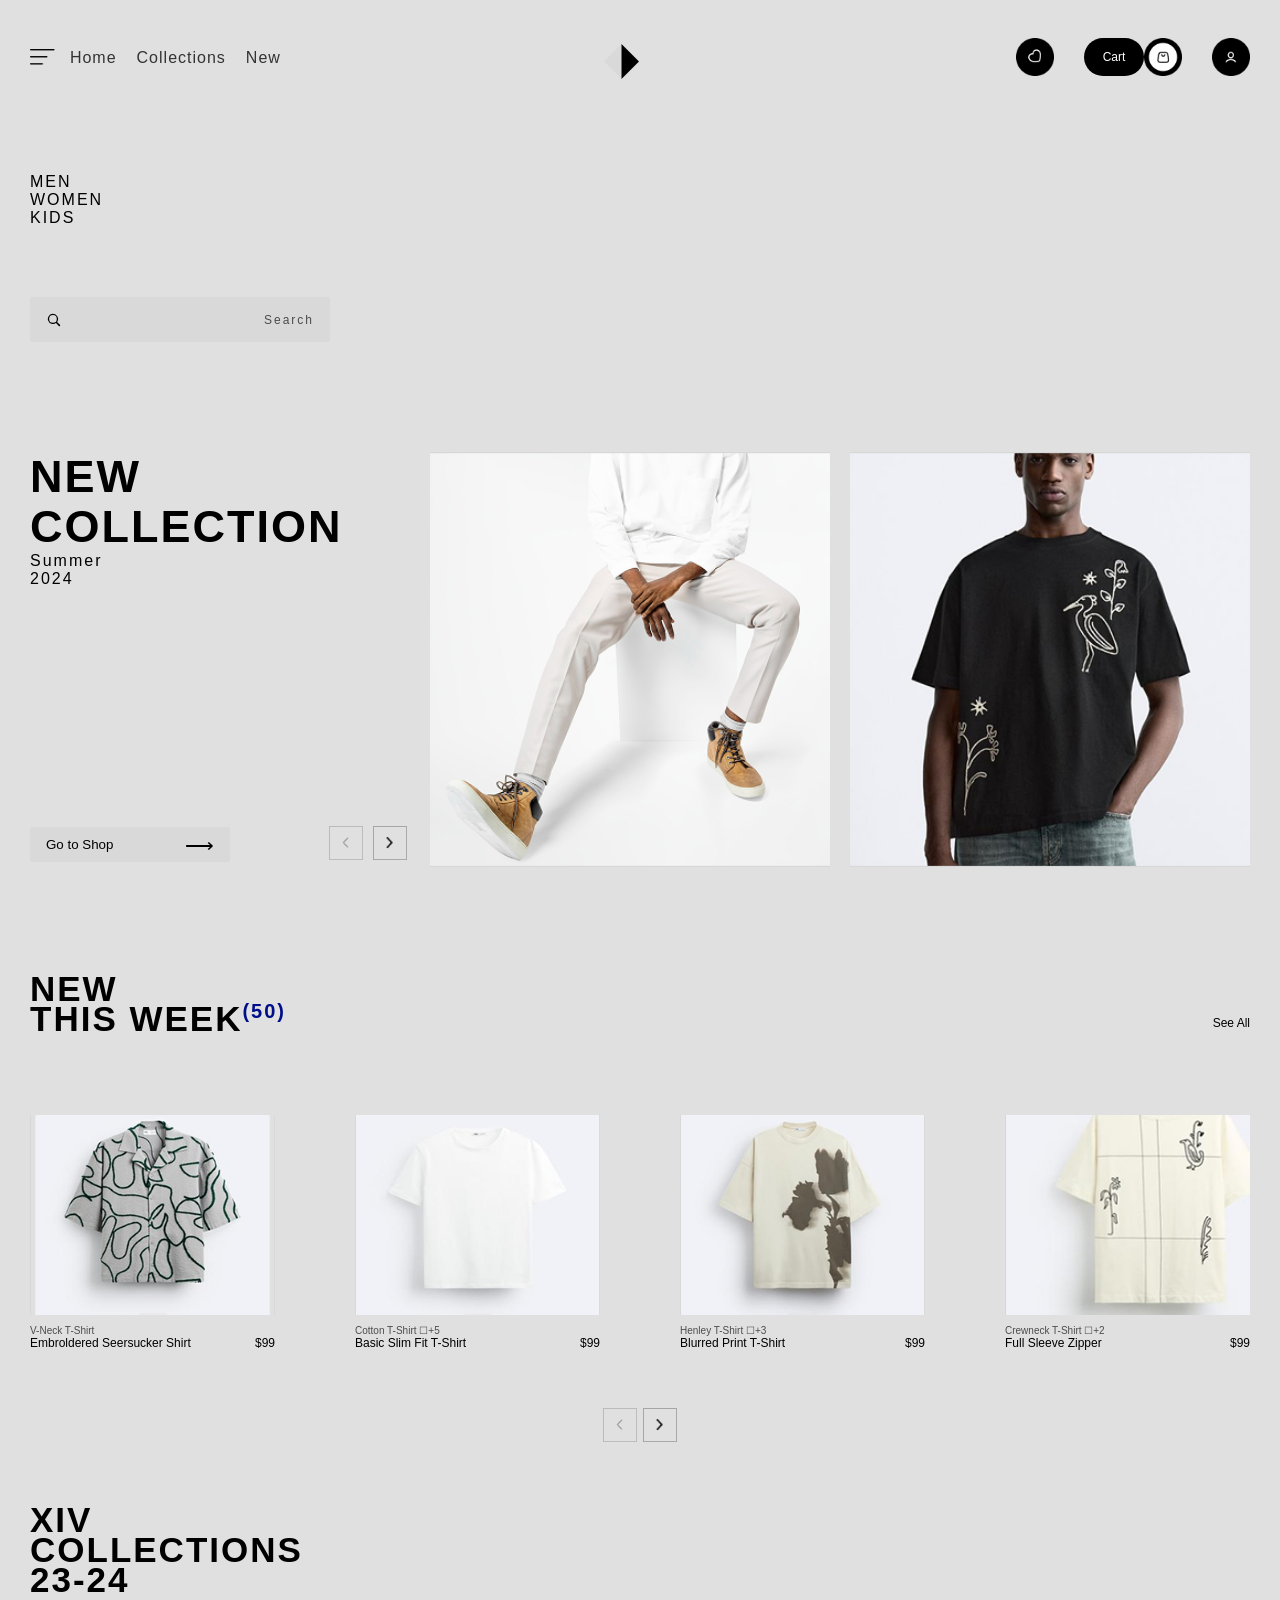
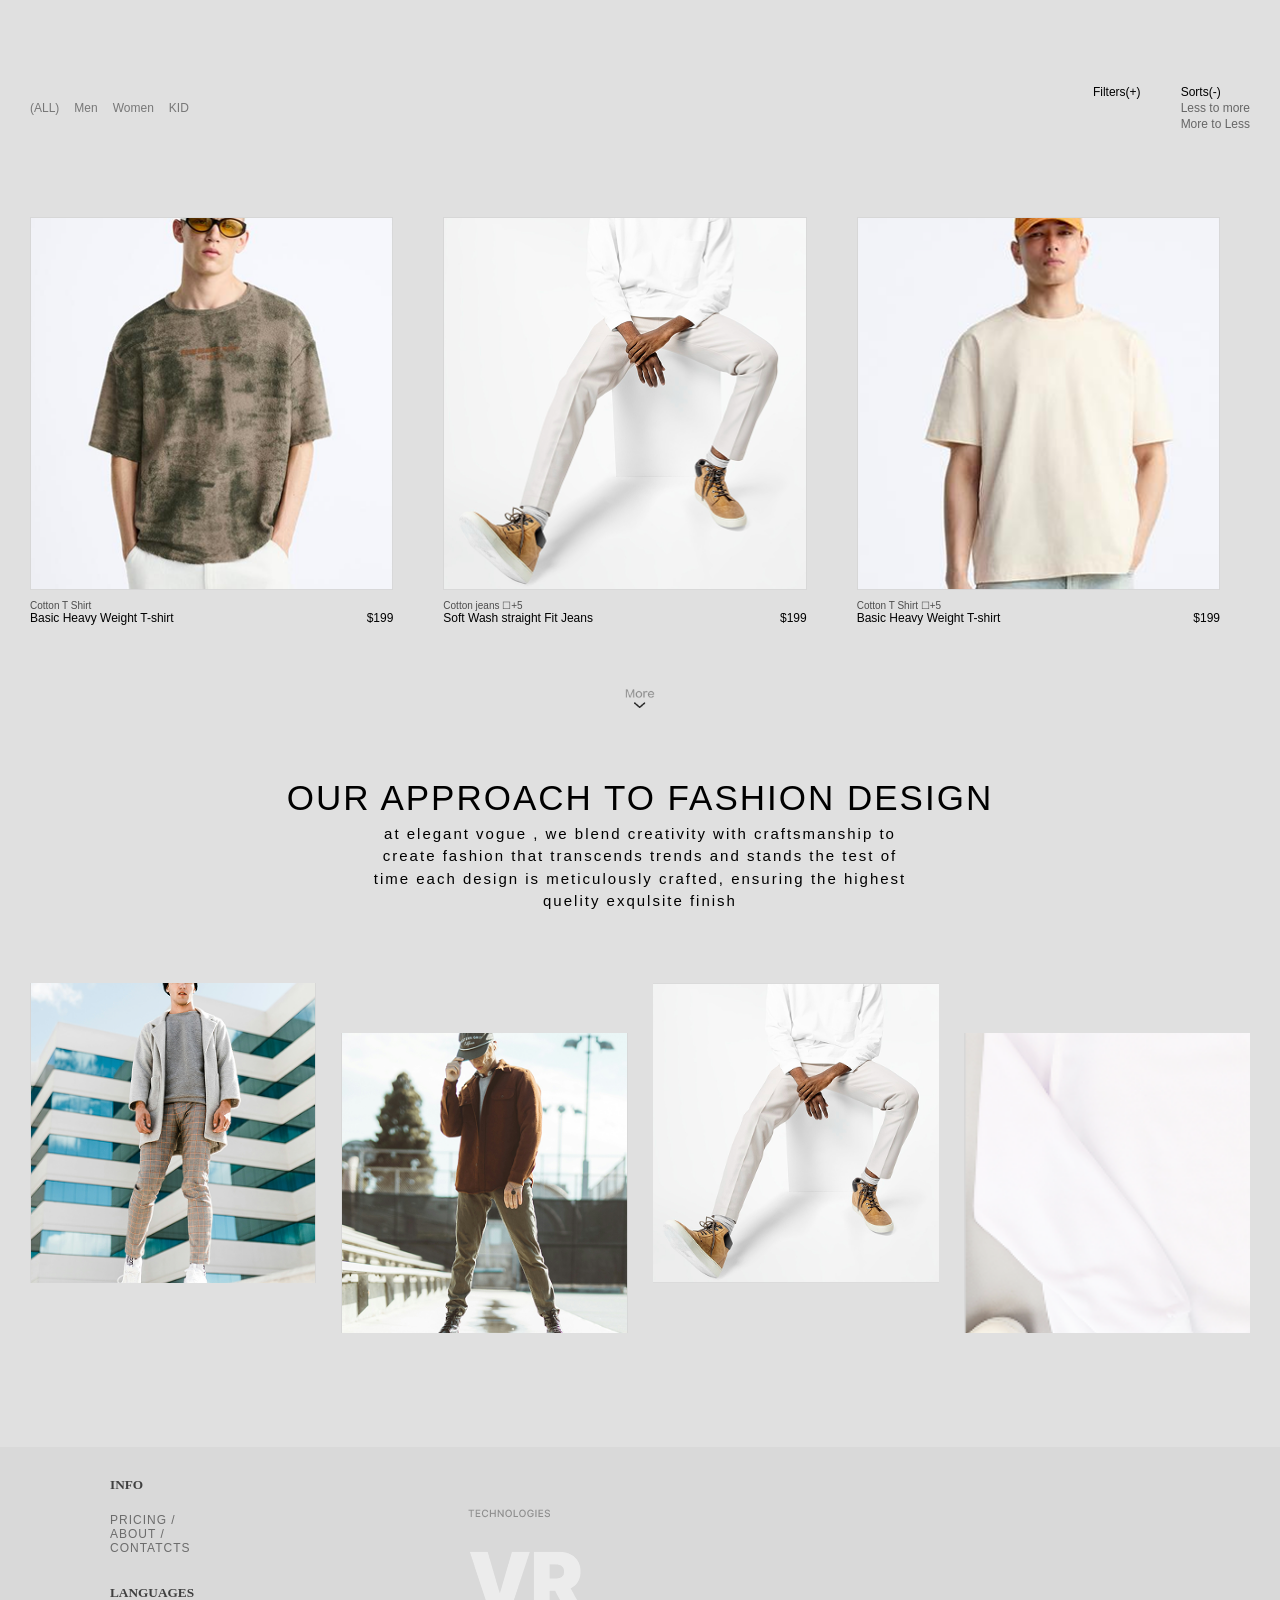
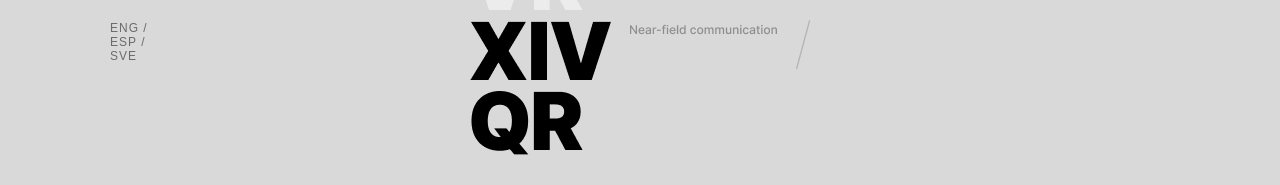
<file: index.html>
<!doctype html>
<html lang="en">
  <head>
    <meta charset="UTF-8" />
    <meta name="viewport" content="width=device-width, initial-scale=1.0" />
    <title>Fashion Store</title>
    <link
      href="https://db.onlinewebfonts.com/c/2f7259ecfaa5e475102e4002d64ce981?family=Beatrice+Deck+Trial+Medium"
      rel="stylesheet"
      type="text/css"
    />

    <link
      href="https://db.onlinewebfonts.com/c/7bc77e0a98b9e9bbd8111c7797f39bf6?family=Beatrice+Deck+Trial+Extrabold"
      rel="stylesheet"
      type="text/css"
    />

    <link
      href="https://db.onlinewebfonts.com/c/2b7f9b31ebefea7623dbb31bf545b7ab?family=Beatrice+Deck+Trial+Thin"
      rel="stylesheet"
      type="text/css"
    />

    <link
      href="https://db.onlinewebfonts.com/c/1130e1ae4e4a76c7118c0b35c4b9d019?family=Inter"
      rel="stylesheet"
      type="text/css"
    />
    <link rel="stylesheet" href="style.css" />
  </head>
  <body>
    <header>
      <!-- Left Side -->
      <div class="image">
        <img src="Images/Group 36.png" alt="" />
        <div class="alignment">
          <ul>
            <li><a href="index.html">Home</a></li>
            <li><a href="#">Collections</a></li>
            <li><a href="#">New</a></li>
          </ul>
        </div>
      </div>

      <!-- Middle Image -->
      <div class="arrow">
        <img src="Images/Group 53.png" alt="" />
      </div>
      <!-- Right Side -->
      <div class="right-side">
        <img src="Images/Group 8.png" alt="" class="heart" />

        <a href="products.html" class="cart-link">
          <div class="cart-icon">
            <button class="cart-button">Cart</button>
            <img src="Images/Group 7.png" alt="" />
          </div>
        </a>
        <img src="Images/Group 6.png" alt="" class="user-icon" />
      </div>
    </header>

    <section>
      <div class="menu">
        <ul>
          <li>MEN</li>
          <li>WOMEN</li>
          <li>KIDS</li>
        </ul>
      </div>

      <div class="search">
        <button class="search-btn">
          <svg
            xmlns="http://www.w3.org/2000/svg"
            width="1em"
            height="1em"
            viewBox="0 0 24 24"
          >
            <path d="M0 0h24v24H0z" fill="none" />
            <path
              fill="currentColor"
              fill-rule="evenodd"
              d="M10.44 2.75a7.69 7.69 0 1 0 4.615 13.842c.058.17.154.329.29.464l3.84 3.84a1.21 1.21 0 0 0 1.71-1.712l-3.84-3.84a1.2 1.2 0 0 0-.463-.289A7.69 7.69 0 0 0 10.44 2.75m-5.75 7.69a5.75 5.75 0 1 1 11.5 0a5.75 5.75 0 0 1-11.5 0"
              clip-rule="evenodd"
            />
          </svg>
          <span>Search</span>
        </button>
      </div>

      <div class="collections">
        <div class="shop">
          <h2>
            NEW <br />
            COLLECTION
          </h2>
          <p>
            Summer <br />
            2024
          </p>
          <div class="choose">
            <button class="shop-btn">
              Go to Shop
              <span>⟶</span>
            </button>
            <div class="image">
              <img src="Images/Group 43.png" alt="" />
              <img src="Images/Group 42.png" alt="" />
            </div>
          </div>
        </div>

        <div class="rectangle">
          <img src="Images/Rectangle 12.png" alt="" />
        </div>

        <div class="rectangle">
          <img src="Images/Rectangle 13.png" alt="" />
        </div>
      </div>
    </section>

    <section>
      <div class="tops">
        <div class="new">
          <h2>
            NEW <br />
            THIS WEEK<sup>(50)</sup>
          </h2>
        </div>
        <span>See All</span>
      </div>

      <div class="t-shirt">
        <div class="card">
          <img src="Images/Group 66.png" alt="" />
          <p>V-Neck T-Shirt</p>
          <div class="shirt">
            <h6>Embroldered Seersucker Shirt</h6>
            <span>$99</span>
          </div>
        </div>

        <div class="card">
          <img src="Images/Group 67.png" alt="" />
          <p>Cotton T-Shirt &#x2610;+5</p>
          <div class="shirt">
            <h6>Basic Slim Fit T-Shirt</h6>
            <span>$99</span>
          </div>
        </div>

        <div class="card">
          <img src="Images/Group 68.png" alt="" />
          <p>Henley T-Shirt &#x2610;+3</p>
          <div class="shirt">
            <h6>Blurred Print T-Shirt</h6>
            <span>$99</span>
          </div>
        </div>

        <div class="card">
          <img src="Images/Group 69.png" alt="" />
          <p>Crewneck T-Shirt &#x2610;+2</p>
          <div class="shirt">
            <h6>Full Sleeve Zipper</h6>
            <span>$99</span>
          </div>
        </div>
      </div>

      <div class="group">
        <img src="Images/Group 43.png" alt="" />
        <img src="Images/Group 42.png" alt="" />
      </div>

      <div class="border">
        <h2>
          XIV <br />
          COLLECTIONS <br />
          23-24
        </h2>
      </div>

      <div class="sorts">
        <div class="men">
          <ul>
            <li>(ALL)</li>
            <li>Men</li>
            <li>Women</li>
            <li>KID</li>
          </ul>
        </div>

        <div class="right-control">
          <div class="filter">
            <p>Filters(+)</p>
          </div>

          <div class="less">
            <ul>
              <li class="title">Sorts(-)</li>
              <li>Less to more</li>
              <li>More to Less</li>
            </ul>
          </div>
        </div>
      </div>

      <div class="cotton">
        <div class="heavy">
          <img src="Images/Rectangle 18.png" alt="" />
          <p>Cotton T Shirt</p>
          <div class="basic">
            <h6>Basic Heavy Weight T-shirt</h6>
            <span>$199</span>
          </div>
        </div>

        <div class="heavy">
          <img src="Images/Rectangle 12.png" alt="" />
          <p>Cotton jeans &#x2610;+5</p>
          <div class="basic">
            <h6>Soft Wash straight Fit Jeans</h6>
            <span>$199</span>
          </div>
        </div>

        <div class="heavy">
          <img src="Images/Rectangle 15.png" alt="" />
          <p>Cotton T Shirt &#x2610;+5</p>
          <div class="basic">
            <h6>Basic Heavy Weight T-shirt</h6>
            <span>$199</span>
          </div>
        </div>
      </div>

      <div class="more-container">
        <img src="Images/Group 51.png" alt="" class="down-arrow" />
      </div>

      <div class="vogue">
        <div class="design">
          <h2>Our Approach to fashion design</h2>
          <p>
            at elegant vogue , we blend creativity with craftsmanship to create
            fashion that transcends trends and stands the test of time each
            design is meticulously crafted, ensuring the highest quelity
            exqulsite finish
          </p>
        </div>
      </div>

      <div class="types">
        <div class="brands">
          <img src="Images/Rectangle 16.png" alt="" />
        </div>

        <div class="offset">
          <img src="Images/Rectangle 14.png" alt="" />
        </div>

        <div class="brands">
          <img src="Images/Rectangle 12.png" alt="" />
        </div>

        <div class="offset">
          <img src="Images/Rectangle 15 (1).png" alt="" />
        </div>
      </div>
    </section>

    <footer>
      <div class="footer-left">
        <div class="info">
          <ul>
            <h5>INFO</h5>
            <li>PRICING /</li>
            <li>ABOUT /</li>
            <li>CONTATCTS</li>
          </ul>
        </div>
        <div class="languages">
          <ul>
            <h5>LANGUAGES</h5>
            <li>ENG /</li>
            <li>ESP /</li>
            <li>SVE</li>
          </ul>
        </div>
      </div>

      <div class="footer-group">
        <img src="Images/Frame 275.png" alt="" />
      </div>
    </footer>
  </body>
</html>
</file>
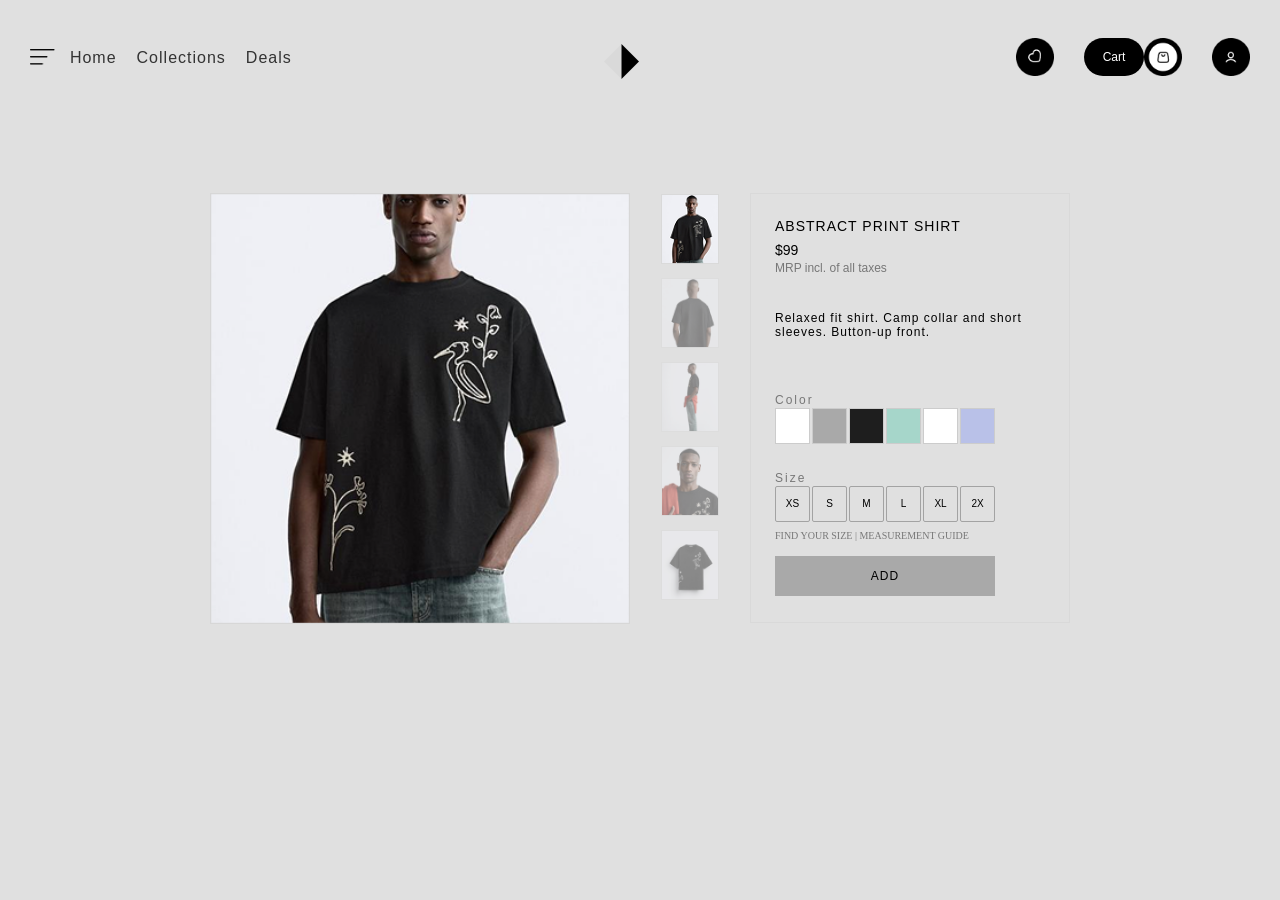
<file: images.html>
<!doctype html>
<html lang="en">
  <head>
    <meta charset="UTF-8" />
    <meta name="viewport" content="width=device-width, initial-scale=1.0" />
    <title>Fashion Store</title>
    <link
      href="https://db.onlinewebfonts.com/c/2f7259ecfaa5e475102e4002d64ce981?family=Beatrice+Deck+Trial+Medium"
      rel="stylesheet"
      type="text/css"
    />

    <link
      href="https://db.onlinewebfonts.com/c/7bc77e0a98b9e9bbd8111c7797f39bf6?family=Beatrice+Deck+Trial+Extrabold"
      rel="stylesheet"
      type="text/css"
    />

    <link
      href="https://db.onlinewebfonts.com/c/2b7f9b31ebefea7623dbb31bf545b7ab?family=Beatrice+Deck+Trial+Thin"
      rel="stylesheet"
      type="text/css"
    />

    <link
      href="https://db.onlinewebfonts.com/c/1130e1ae4e4a76c7118c0b35c4b9d019?family=Inter"
      rel="stylesheet"
      type="text/css"
    />
    <link rel="stylesheet" href="style.css" />
  </head>
  <body>
    <header>
      <!-- Left Side -->
      <div class="image">
        <img src="Images/Group 36.png" alt="" />
        <div class="alignment">
          <ul>
            <li><a href="#">Home</a></li>
            <li><a href="#">Collections</a></li>
            <li><a href="#">Deals</a></li>
          </ul>
        </div>
      </div>

      <!-- Middle Image -->
      <div class="arrow">
        <img src="Images/Group 53.png" alt="" />
      </div>
      <!-- Right Side -->
      <div class="right-side">
        <img src="Images/Group 8.png" alt="" class="heart" />

        <div class="cart-icon">
          <button class="cart-button">Cart</button>

          <img src="Images/Group 7.png" alt="" />
        </div>
        <img src="Images/Group 6.png" alt="" class="user-icon" />
      </div>
    </header>

    <main class="product-detail-container">
      <div class="main-image">
        <img src="Images/Rectangle 13.png" alt="Abstract print shirt" />
      </div>

      <div class="thumbnails-col">
        <img src="Images/Rectangle 9.png" alt="" class="active" />
        <img src="Images/Rectangle 5.png" alt="" />
        <img src="Images/Rectangle 6.png" alt="" />
        <img src="Images/Rectangle 7.png" alt="" />
        <img src="Images/Rectangle 8.png" alt="" />
      </div>

      <div class="product-info-card">
        <h3 class="product-name">ABSTRACT PRINT SHIRT</h3>
        <p class="tax-price">$99</p>
        <span class="tax-info">MRP incl. of all taxes</span>

        <p class="description">
          Relaxed fit shirt. Camp collar and short sleeves. Button-up front.
        </p>

        <div class="color-section">
          <label>Color</label>
          <div class="color-options">
            <span class="swatch color-white"></span>
            <span class="swatch color-black"></span>
            <span class="swatch color-mint"></span>
            <span class="swatch color-lavender"></span>
            <span class="swatch color-white"></span>
            <span class="swatch color-purple"></span>
          </div>
        </div>

        <div class="size-section">
          <div class="size-header">
            <label>Size</label>
          </div>
          <div class="size-options">
            <button>XS</button>
            <button>S</button>
            <button>M</button>
            <button>L</button>
            <button>XL</button>
            <button>2X</button>
          </div>
          <a href="#" class="size-guide">FIND YOUR SIZE | MEASUREMENT GUIDE</a>
        </div>

        <a href="shipping.html"> <button class="add-btn">ADD</button></a>
      </div>
    </main>
  </body>
</html>
</file>
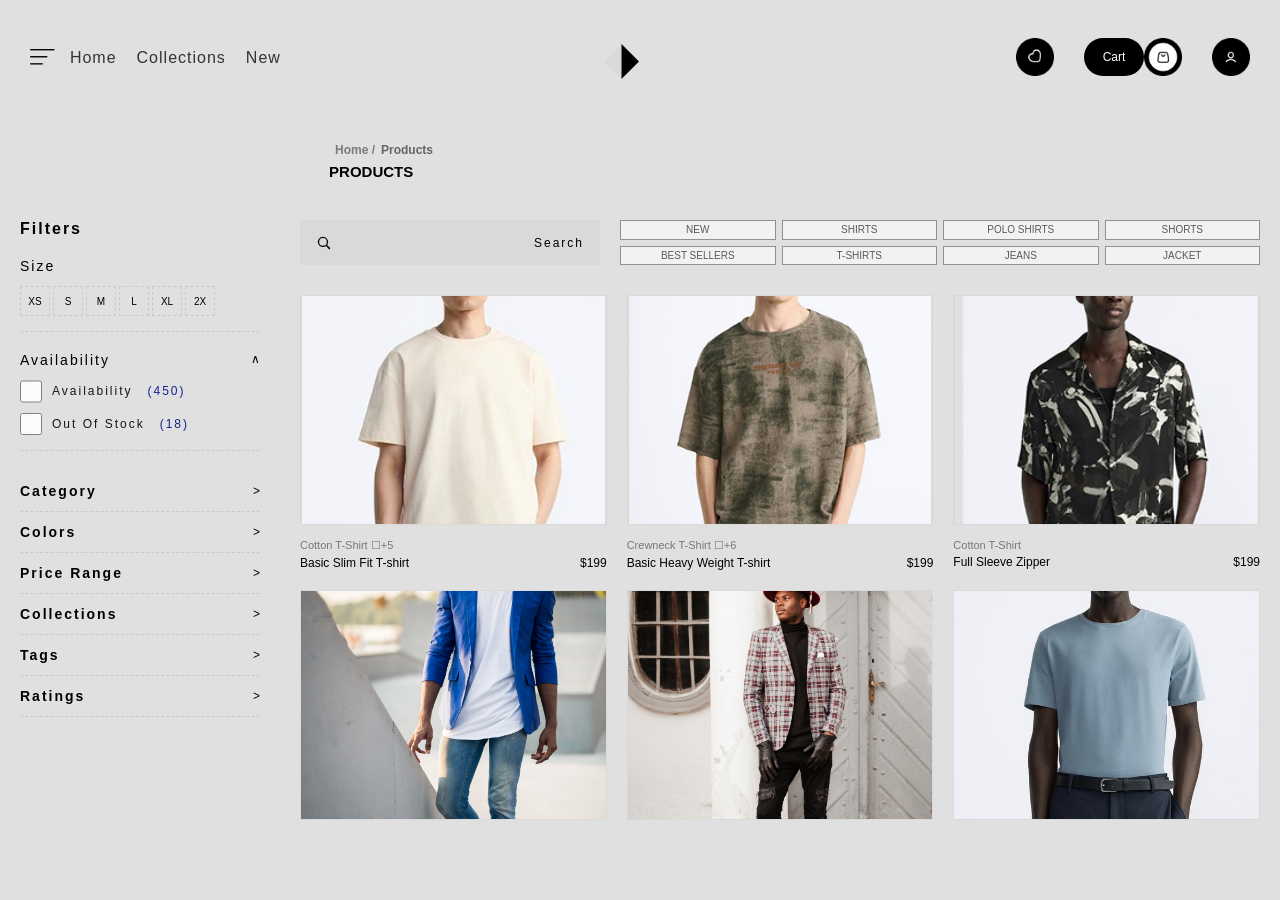
<file: products.html>
<!doctype html>
<html lang="en">
  <head>
    <meta charset="UTF-8" />
    <meta name="viewport" content="width=device-width, initial-scale=1.0" />
    <title>Fashion Store</title>
    <link
      href="https://db.onlinewebfonts.com/c/2f7259ecfaa5e475102e4002d64ce981?family=Beatrice+Deck+Trial+Medium"
      rel="stylesheet"
      type="text/css"
    />

    <link
      href="https://db.onlinewebfonts.com/c/7bc77e0a98b9e9bbd8111c7797f39bf6?family=Beatrice+Deck+Trial+Extrabold"
      rel="stylesheet"
      type="text/css"
    />

    <link
      href="https://db.onlinewebfonts.com/c/2b7f9b31ebefea7623dbb31bf545b7ab?family=Beatrice+Deck+Trial+Thin"
      rel="stylesheet"
      type="text/css"
    />

    <link
      href="https://db.onlinewebfonts.com/c/1130e1ae4e4a76c7118c0b35c4b9d019?family=Inter"
      rel="stylesheet"
      type="text/css"
    />
    <link rel="stylesheet" href="style.css" />
  </head>
  <body>
    <header>
      <!-- Left Side -->
      <div class="image">
        <img src="Images/Group 36.png" alt="" />
        <div class="alignment">
          <ul>
            <li><a href="#">Home</a></li>
            <li><a href="#">Collections</a></li>
            <li><a href="#">New</a></li>
          </ul>
        </div>
      </div>

      <!-- Middle Image -->
      <div class="arrow">
        <img src="Images/Group 53.png" alt="" />
      </div>
      <!-- Right Side -->
      <div class="right-side">
        <img src="Images/Group 8.png" alt="" class="heart" />

        <div class="cart-icon">
          <button class="cart-button">Cart</button>

          <img src="Images/Group 7.png" alt="" />
        </div>
        <img src="Images/Group 6.png" alt="" class="user-icon" />
      </div>
    </header>

    <div class="products">
      <div class="home">
        <h5>Home /</h5>
      </div>
      <div class="gap">
        <h5>Products</h5>
      </div>
    </div>

    <div class="trade">
      <h4>PRODUCTS</h4>
    </div>

    <main class="products-container">
      <!-- LEFT COLUMN: Filters Sidebar -->
      <aside class="sidebar-filters">
        <!-- Size Section -->
        <h3>Filters</h3>
        <div class="filter-group">
          <h4>Size</h4>
          <div class="size-boxes">
            <button>XS</button>
            <button>S</button>
            <button>M</button>
            <button>L</button>
            <button>XL</button>
            <button>2X</button>
          </div>
        </div>

        <!-- Availability Section -->
        <div class="filter-group">
          <div class="accordion-header">
            <h4>Availability</h4>
            <span>∧</span>
          </div>
          <div class="checkbox-group">
            <label
              ><input type="checkbox" />
              <span class="label-text">Availability</span
              ><span>(450)</span></label
            >
            <label
              ><input type="checkbox" />
              <span class="label-text">Out Of Stock</span>
              <span>(18)</span></label
            >
          </div>
        </div>

        <!-- Collapsible Menu Items -->
        <div class="accordion-items">
          <h4>Category</h4>
          <span>></span>
        </div>
        <div class="accordion-items">
          <h4>Colors</h4>
          <span>></span>
        </div>
        <div class="accordion-items">
          <h4>Price Range</h4>
          <span>></span>
        </div>
        <div class="accordion-items">
          <h4>Collections</h4>
          <span>></span>
        </div>
        <div class="accordion-items">
          <h4>Tags</h4>
          <span>></span>
        </div>
        <div class="accordion-items">
          <h4>Ratings</h4>
          <span>></span>
        </div>
      </aside>

      <!-- RIGHT COLUMN: Search + Category Tags + Product Card Grid -->
      <section class="products-content">
        <div class="top-bar">
          <!-- Search Input Box -->
          <div class="search-box">
            <svg
              xmlns="http://www.w3.org/2000/svg"
              width="1em"
              height="1em"
              viewBox="0 0 24 24"
            >
              <path d="M0 0h24v24H0z" fill="none" />
              <path
                fill="currentColor"
                fill-rule="evenodd"
                d="M10.44 2.75a7.69 7.69 0 1 0 4.615 13.842c.058.17.154.329.29.464l3.84 3.84a1.21 1.21 0 0 0 1.71-1.712l-3.84-3.84a1.2 1.2 0 0 0-.463-.289A7.69 7.69 0 0 0 10.44 2.75m-5.75 7.69a5.75 5.75 0 1 1 11.5 0a5.75 5.75 0 0 1-11.5 0"
                clip-rule="evenodd"
              />
            </svg>
            <span>Search</span>
          </div>

          <!-- Category Filter Card Grid -->
          <div class="category-tags">
            <button class="tag">NEW</button>
            <button class="tag">SHIRTS</button>
            <button class="tag">POLO SHIRTS</button>
            <button class="tag">SHORTS</button>
            <button class="tag">BEST SELLERS</button>
            <button class="tag">T-SHIRTS</button>
            <button class="tag">JEANS</button>
            <button class="tag">JACKET</button>
          </div>
        </div>

        <!-- 3-Column Products Card Grid -->
        <div class="products-grid">
          <!-- Card 1 -->
          <div class="product-card">
            <a href="images.html"
              ><img src="Images/Rectangle 15.png" alt="Basic Slim Fit T-shirt"
            /></a>
            <p class="subtitle">Cotton T-Shirt &#x2610;+5</p>
            <div class="card-details">
              <h6>Basic Slim Fit T-shirt</h6>
              <span class="price">$199</span>
            </div>
          </div>

          <!-- Card 2 -->
          <div class="product-card">
            <a href="images.html">
              <img
                src="Images/Rectangle 18.png"
                alt="Basic Heavy Weight T-shirt"
            /></a>
            <p class="subtitle">Crewneck T-Shirt &#x2610;+6</p>
            <div class="card-details">
              <h6>Basic Heavy Weight T-shirt</h6>
              <span class="price">$199</span>
            </div>
          </div>

          <!-- Card 3 -->
          <div class="product-card">
            <a href="images.html">
              <img src="Images/Rectangle 3.png" alt="Full Sleeve Zipper"
            /></a>
            <p class="subtitle">Cotton T-Shirt</p>
            <div class="card-details">
              <h6>Full Sleeve Zipper</h6>
              <span class="price">$199</span>
            </div>
          </div>

          <div class="product-card">
            <a href="images.html"
              ><img src="Images/african-man.jpg" alt=""
            /></a>
          </div>

          <div class="product-card">
            <a href="images.html"> <img src="Images/Hat.jpg" alt="" /></a>
          </div>

          <div class="product-card">
            <a href="images.html">
              <img src="Images/Rectangle 4.jpg" alt=""
            /></a>
          </div>
        </div>
      </section>
    </main>
  </body>
</html>
</file>
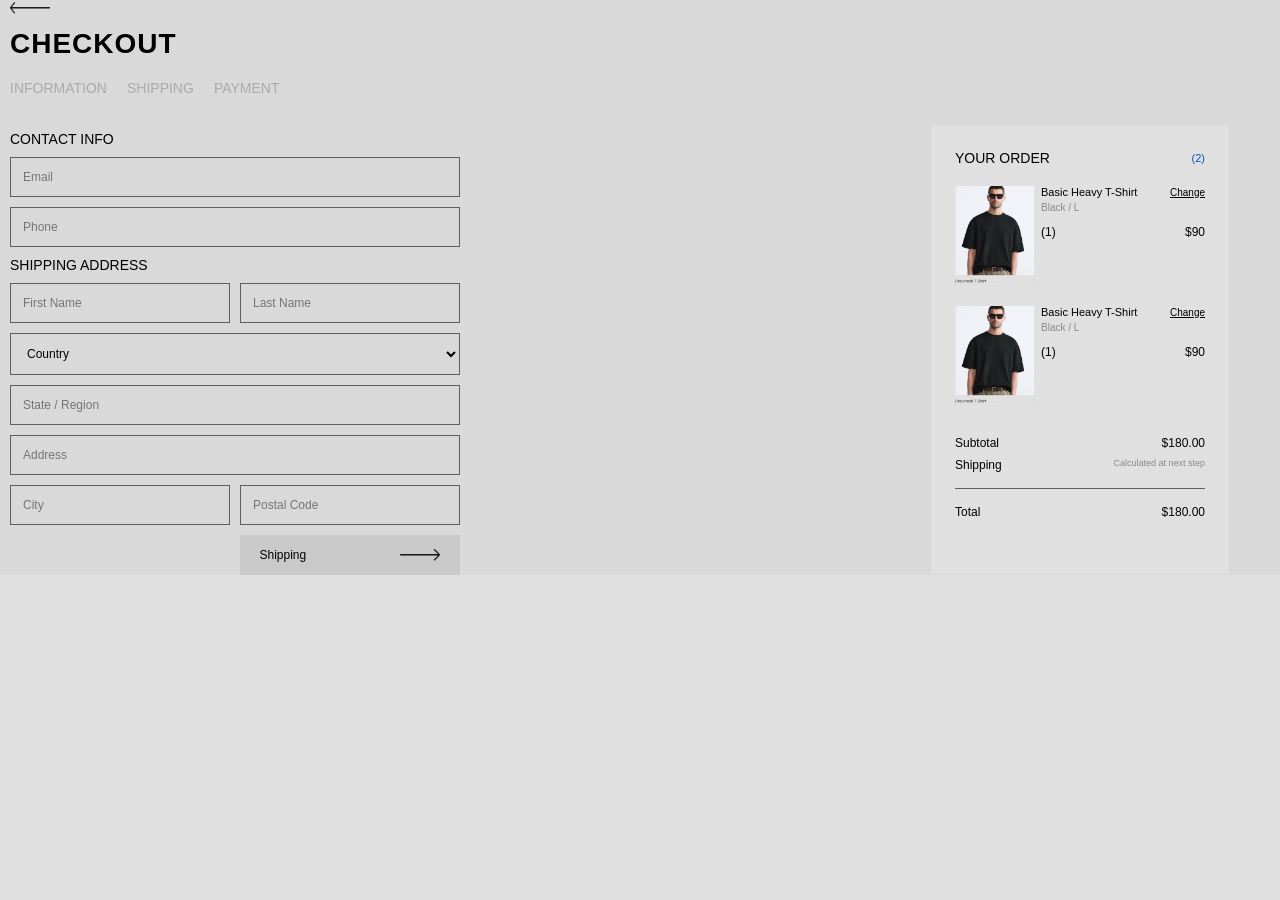
<file: shipping.html>
<!doctype html>
<html lang="en">
  <head>
    <meta charset="UTF-8" />
    <meta name="viewport" content="width=device-width, initial-scale=1.0" />
    <title>Fashion Store</title>
    <link
      href="https://db.onlinewebfonts.com/c/2f7259ecfaa5e475102e4002d64ce981?family=Beatrice+Deck+Trial+Medium"
      rel="stylesheet"
      type="text/css"
    />

    <link
      href="https://db.onlinewebfonts.com/c/7bc77e0a98b9e9bbd8111c7797f39bf6?family=Beatrice+Deck+Trial+Extrabold"
      rel="stylesheet"
      type="text/css"
    />

    <link
      href="https://db.onlinewebfonts.com/c/2b7f9b31ebefea7623dbb31bf545b7ab?family=Beatrice+Deck+Trial+Thin"
      rel="stylesheet"
      type="text/css"
    />

    <link
      href="https://db.onlinewebfonts.com/c/1130e1ae4e4a76c7118c0b35c4b9d019?family=Inter"
      rel="stylesheet"
      type="text/css"
    />
    <link rel="stylesheet" href="style.css" />
  </head>
  <body>
    <main class="checkout-container">
      <section class="checkout-left">
        <a href="images.html"
          ><img src="Images/Vector.png" alt="" class="back-link"
        /></a>
        <h2 class="checkout-title">CHECKOUT</h2>

        <div class="checkout-steps">
          <span class="step active"> INFORMATION </span>
          <span> SHIPPING </span>
          <span> PAYMENT </span>
        </div>

        <div class="form-section">
          <h4 class="section-title">CONTACT INFO</h4>
          <div class="input-group">
            <input type="email" placeholder="Email" />
          </div>
          <div class="input-group">
            <input type="tel" placeholder="Phone" />
          </div>
        </div>

        <div class="form-section">
          <h4 class="section-title">SHIPPING ADDRESS</h4>
          <div class="input-row">
            <input type="text" placeholder="First Name" />
            <input type="text" placeholder="Last Name" />
          </div>

          <div class="input-group">
            <select>
              <option value="country">Country</option>
              <option value="US">United States</option>
              <option value="NG">Nigeria</option>
            </select>
          </div>

          <div class="input-group">
            <input type="text" placeholder="State / Region" />
          </div>
          <div class="input-group">
            <input type="text" placeholder="Address" />
          </div>

          <div class="input-row">
            <input type="text" placeholder="City" />
            <input type="text" placeholder="Postal Code" />
          </div>
        </div>

        <button class="shipping-btn">
          <span>Shipping</span>
          <img src="Images/Vector (1).png" alt="" />
        </button>
      </section>

      <aside class="checkout-right">
        <div class="order-summary-card">
          <div class="summary-header">
            <h3>YOUR ORDER</h3>
            <span class="order-count">(2)</span>
          </div>

          <!-- Item 1 -->
          <div class="order-items">
            <img src="Images/Group 20.png" alt="Basic Heavy T-Shirt" />
            <div class="item-info">
              <div class="item-header">
                <h5>Basic Heavy T-Shirt</h5>
                <a href="#" class="change-link">Change</a>
              </div>
              <p class="item-meta">Black / L</p>
              <div class="item-footer">
                <span class="qty">(1)</span>
                <span class="item-price">$90</span>
              </div>
            </div>
          </div>

          <!-- Item 2 -->
          <div class="order-items">
            <img src="Images/Group 20.png" alt="Basic Heavy T-Shirt" />
            <div class="item-info">
              <div class="item-header">
                <h5>Basic Heavy T-Shirt</h5>
                <a href="#" class="change-link">Change</a>
              </div>
              <p class="item-meta">Black / L</p>
              <div class="item-footer">
                <span class="qty">(1)</span>
                <span class="item-price">$90</span>
              </div>
            </div>
          </div>
        </div>

        <!-- Pricing Totals -->
        <div class="price-calculations">
          <div class="price-row">
            <span>Subtotal</span>
            <span class="amount">$180.00</span>
          </div>
          <div class="price-row">
            <span>Shipping</span>
            <span class="subtext">Calculated at next step</span>
          </div>
          <hr class="divider" />
          <div class="total">
            <span>Total</span>
            <span class="total-amount">$180.00</span>
          </div>
        </div>
      </aside>
    </main>
  </body>
</html>
</file>
<file: style.css>
*{
    box-sizing: border-box;
    padding: 0;
    margin: 0;
}

body {
    margin: 0;
    padding: 0px 0px 0px 0px ;
    width: 100% ;
    overflow-x: hidden;
    background-color: #e0e0e0;
}
@media (max-width:768px) {
    body {
        width: 100%;
        padding: 20px 20px !important;
    }
}

header .image {
    width: 26px;
    height: 16px;
    border: 1.5px;
    display: flex;
    gap: 15px;
}

header {
    display: flex;
    justify-content: space-between;
    align-items: center;
    padding: 30px;
}

header ul {
    display: flex;
    gap: 20px;
    margin: 0;
    padding: 0;
    list-style: none;
}

header li {
    list-style: none;
}

header li a {
    text-decoration: none;
    font-size: 16px;
    font-weight: 500;
    font-family: "Beatrice Deck Trial Medium", sans-serif;
    font-style: normal;
    color: #333;
    letter-spacing: 1px;
}

@media (max-width:768px) {
    header ul {
        display: none;
    }
    header {
        padding-right: 0;
    }
}

.arrow img {
    justify-content: right;
    align-items: center;
    width: 35px;
    height: 35px;
    margin-top: 14px;
    margin-left: 170px;
}

@media (max-width: 768px) {
    .arrow img {
    width: 25px;
    height: 25px;
    margin-left: auto;
    }
}

.cart-button {
    width: 60px;
    height: 38px;
    border: none;
    border-radius: 25px;
    background-color: #000;
    color: #fff;
    align-items: center;
    justify-content: center;
    display: flex;
    font-family: "Beatrice Deck Trial Medium", sans-serif;
    font-size: 12px;
    cursor: pointer;
}

@media (max-width:768px) {
    .cart-button {
        display: none;
    }
}

.cart-icon {
    display: flex;
    gap: 0;
    align-items: center;
    justify-content: center;
}

.cart-icon img {
    width: 38px;
    height: 38px;
}

@media (max-width:768px) {
    .cart-icon img {
        width: 30px;
        height: 30px;
    }
}

.cart-link {
    text-decoration: none;
    color: inherit;
}

.right-side {
    display: flex;
    gap: 30px;
    align-items: center;
    justify-content: center;
}

.right-side .heart {
    width: 38px;
    height: 38px;
}

.right-side .user-icon {
    width: 38px;
    height: 38px;
}

@media (max-width: 768px) {
    .right-side .heart{
        display: none;
    }

    .right-side {
        gap: 5px;
    }

    .right-side .user-icon {
        width: 30px;
        height: 30px;
    }
}
.menu ul {
    list-style: none;
    font-family: "Beatrice Deck Trial Medium", sans-serif;
    margin-top: 30px;
    font-size: 16px;
    letter-spacing: 2px;
    padding: 30px;
}

@media (max-width:768px) {
    .menu ul {
        font-size: 13px;
    }
}

.search {
    padding: 30px;
}

.search .search-btn {
    background: #D9D9D9;
    width: 300px;
    height: 45px;
    border-radius: 2px;
    border: none;
    margin-top: 10px;
    align-items: center;
    justify-content: space-between;
    display: flex;
    padding: 0 16px;
    cursor: pointer;
}

.search-btn svg {
    width: 16px;
    height: 16px;
    fill: #000;
}

.search-btn span {
    font-size: 12px;
    font-family: "Beatrice Deck Trial Medium", sans-serif;
    font-weight: 400;
    letter-spacing: 2px;
    color: rgba(0, 0, 0, 0.66);
}

.collections {
    margin-top: 50px;
    display: grid;
    grid-template-columns: 1fr 1fr 1fr;
    gap: 20px;
    padding: 30px;
}

.collections .rectangle {
    width: 400px;
    height: 100% !important;
}

 .collections .rectangle img {
    width: 100%;
    height: 100%;
    object-fit: cover !important;
    object-position: top !important;
}

@media (max-width: 768px) {
    .collections .rectangle {
        width: 250px;
        height: 60% !important;
        gap: 30px;
    }
    .collections .rectangle img {
        width: 80% !important;
        height: 80% !important;
    }
    .collections {
        display: flex;
        flex-direction: column;
    }
}

.shop {
    display: flex;
    flex-direction: column;
    height: 100%;
}

.shop h2 {
     font-family: "Beatrice Deck Trial Extrabold", sans-serif;
     letter-spacing: 2px;
     font-size: 45px;
     line-height: 50px;
}

.shop p {
    font-family: "Beatrice Deck Trial Medium", sans-serif;
    font-weight: 400;
    letter-spacing: 2px;
    font-size: 16px;
    color: #000;
}

.choose {
    display: flex;
    align-items: center;
    justify-content: space-between;
    margin-top: auto;
}

.choose img {
    width: 40px;
    height: 40px;
    padding: 3px;
}

@media (max-width:768px) {
    .choose img {
        width: 35px;
        height: 35px;
    }   
    .shop h2 {
        font-size: 25px !important;
        line-height: 1.0 !important;
    }
}

.shop-btn {
    background: #D9D9D9;
    width: 200px;
    height: 35px;
    border-radius: 2px;
    border: none;
    padding: 0 16px;
    display: flex;
    justify-content: space-between;
    align-items: center;
    cursor: pointer;
    font-family: "Beatrice Deck Trial Medium", sans-serif;
}

.shop-btn span {
    font-size: 20px;
    font-weight: 300;
}

.tops {
    display: flex;
    justify-content: space-between;
    align-items: flex-end;
    margin-top: 50px;
    padding: 30px;
}

.new h2 sup {
    color: #000E8A;
    font-family: "Beatrice Deck Trial Extrabold", sans-serif;
    letter-spacing: 2px;
    font-size: 20px;
    font-weight: 700;
    margin: 0;
    vertical-align: super;
}

.new h2 {
     font-family: "Beatrice Deck Trial Extrabold", sans-serif;
     letter-spacing: 2px;
     font-size: 35px;
     line-height: 23px;
     font-weight: 800;
}

@media (max-width:768px) {
   .new h2 {
    font-size: 25px !important;
    line-height: 1.0 !important;
   }
   .new h2 sup{
    font-size: 16px !important;
   }
}

.t-shirt {
    margin-top: 25px;
    display: grid;
    grid-template-columns: repeat(4, 1fr);
    gap: 20px;
    width: 100%;
}

@media (max-width:768px) {
    .t-shirt {
    grid-template-columns: repeat(2, 1fr);
    }
}

.card img {
    width: 100%;
    height: 200px;
    object-fit: cover;
}

.card {
    display: flex;
    flex-direction: column;
    padding: 30px;
}

.card p {
    font-size: 10px;
    font-family: "Beatrice Deck Trial Medium", sans-serif;
    font-weight: 500;
    opacity: 66%;
    margin-top: 10px;
}

.shirt {
    display: flex;
    justify-content: space-between;
    align-items: center;
}

.shirt h6, span {
    font-family: "Beatrice Deck Trial Medium", sans-serif;
    font-size: 12px;
    font-weight: 500;
}

.group {
    display: flex;
    justify-content: center;
    align-items: center;
    margin-top: 25px; 
    width: 100%;
}

.group img {
    height: 40px;
    width: 40px;
    cursor: pointer;
    padding: 3px;
}

.border {
    padding: 30px;
}

.border h2 {
    font-family: "Beatrice Deck Trial Extrabold", sans-serif;
    letter-spacing: 2px;
    font-size: 35px;
    line-height: 30px;
    font-weight: 800;
    margin-top: 30px;
}

@media (max-width: 768px) {
    .border h2 {
        font-size: 25px;
    }
}

.sorts {
    display: flex;
    justify-content: space-between;
    align-items: center;
    width: 100%;
    margin-top: 30px;
    border-bottom: 1px solid #e0e0e0;
    padding: 30px;
}

.men ul {
    list-style: none;
    display: flex;
    gap: 15px;
    padding: 0;
    margin: 0;
}

.men li {
    font-family: "Beatrice Deck Trial Medium", sans-serif;
    color: #777;
    cursor: pointer;
    font-size: 12px;
}

.men li:active {
    color: #000;
    font-weight: 700;
}

.right-control {
    display: flex;
    gap: 40px;
}

.filter p {
    font-family: "Beatrice Deck Trial Medium", sans-serif;
    font-size: 12px;
    margin: 0;
    cursor: pointer;
}

.less ul {
    list-style: none;
    margin-top: 0;
    padding: 0;
    gap: 2px;
    display: flex;
    flex-direction: column;
}

.less li {
    font-family: "Beatrice Deck Trial Medium", sans-serif;
    font-size: 12px;
    color: #666;
    cursor: pointer;
}

.less li.title {
    color: #000;
}

.cotton {
    display: flex;
    justify-content: space-between;
    align-items: flex-start;
    margin-top: 25px;
    gap: 20px;
    padding: 30px;
}

.heavy {
    display: flex;
    flex-direction: column;
    padding: 0 30px 20px 0;
}

.heavy > img {
    width: 100%;
    height: auto;
    object-fit: cover;
}

.heavy p {
    font-size: 10px;
    font-family: "Beatrice Deck Trial Medium", sans-serif;
    font-weight: 500;
    opacity: 66%;
    margin-top: 10px;
}

@media (max-width: 768px) {
    .men ul {
        flex-direction: column;
    }
    .right-control {
        flex-direction: column;
    }
    .cotton {
        flex-direction: column;
    }
    .heavy > img {
        width: 60%;
        height: 60%;
    }
}

.basic {
    display: flex;
    justify-content: space-between;
    align-items: center;
}

.basic h6, span {
    font-family: "Beatrice Deck Trial Medium", sans-serif;
    font-size: 12px;
    font-weight: 500;
}

.more-container {
    margin-top: 5px;
    display: flex;
    justify-content: center;
    align-items: center;
    width: 100%;
}

.more-container img {
    height: auto;
    width: 30px;
    cursor: pointer;
}

.vogue {
    display: flex;
    justify-content: center;
    width: 100%;
}

.design {
    display: flex;
    flex-direction: column;
    align-items: center;
    margin-top: 70px;
}

.design h2 {
    font-family: "Beatrice Deck Trial Medium", sans-serif;
    font-size: 35px;
    font-weight: 400;
    letter-spacing: 2px;
    text-align: center;
    text-transform: uppercase;
    margin-bottom: 5px;
}

.design p {
    font-family: "Beatrice Deck Trial Medium", sans-serif;
    font-size: 15px;
    line-height: 1.5;
    letter-spacing: 2px;
    text-align: center;
    font-weight: 300;
    justify-content: center;
    margin: 0 auto;
    max-width: 550px;
    
}

@media (max-width: 768px) {
    .design h2 {
        font-size: 25px;
    }
}

.types {
    display: grid;
    grid-template-columns: repeat(4, 1fr);
    gap: 25px;
    width: 100%;
    margin-top: 40px;
    overflow: hidden;
    padding: 30px;
}

.brands {
    width: 100%;
}

.brands img {
    width: 100%;
    height: 300px;
    object-fit: cover;
}

.offset {
    width: 100%;
    margin-top: 50px;
}

.offset img {
    width: 100%;
    height: 300px;
    object-fit: cover;
}

.brands .brands offset {
    margin-top: 40px;
}

@media (max-width: 768px) {
    .types {
        grid-template-columns: repeat(2, 1fr);
        gap: 40px;
    }
}

footer {
    margin-top: 80px;
    display: grid;
    grid-template-columns: 1fr auto 1fr;
    align-items: flex-start;
    background-color: #D9D9D9;
    padding: 30px;
    width: 100%;
}

.footer-left {
    display: flex;
    flex-direction: column;
    gap: 30px;
    padding-left: 80px;
}

.info li {
    list-style: none;
    opacity: 50%;
    font-size: 12px;
    font-family: "Inter", sans-serif;
    font-weight: 500;
    letter-spacing: 1px;
}

.info h5 {
    opacity: 70%;
    font-family: "Inter";
    margin-bottom: 20px;
}

.languages li {
    list-style: none;
    opacity: 50%;
    font-size: 12px;
    font-family: "Inter", sans-serif;
    font-weight: 500;
    letter-spacing: 1px;
}

.languages h5 {
    opacity: 70%;
    font-family: "Inter";
    margin-bottom: 20px;
}

.footer-group {
    display: flex;
    justify-content: center;
    align-items: center;
}

.footer-group img {
    width: auto;
    height: auto;
    max-width: 400px;
    margin-top: 30px;
}

@media (max-width: 768px) {
    footer {
        display: block;
    }
    .footer-group {
        display: block;
    }
    .footer-group img {
        max-width: 300px;
        padding-left: 80px;
     }
}


.products {
    display: flex;
    align-items: center;
    justify-content: center;
    gap: 6px;
    margin-top: 30px;
    width: 60%;
}

.products li {
    list-style: none;
}

.home {
    opacity: 45%;
}

.gap {
    opacity: 55%;
}

.products .home h5 {
    font-family: "Beatrice Deck Trial Medium", sans-serif;
    font-size: 12px;
}

.products .gap h5 {
    font-family: "Beatrice Deck Trial Medium", sans-serif;
    font-size: 12px;
}

.trade {
    width: 58%;
    margin-top: 6px;
}

.trade h4 {
    display: flex;
    align-items: center;
    justify-content: center;
    font-family: "Beatrice Deck Trial Medium", sans-serif;
    font-size: 15px;
}

.products-container {
    display: flex;
    gap: 40px;
    margin: 40px auto;
    padding: 0 20px;
}

.sidebar-filters {
    width: 240px;
    flex-shrink: 0;
}

.products-container h3 {
    font-family: "Beatrice Deck Trial Medium", sans-serif;
    font-size: 16px;
    margin-bottom: 20px;
    letter-spacing: 2px;
}

.filter-group {
    margin-bottom: 20px;
    border-bottom: 1px dashed #C9C9C9;
    padding-bottom: 15px;
}

.filter-group h4 {
    font-size: 14px;
    font-weight: 500;
    margin-bottom: 12px;
    font-family: "Beatrice Deck Trial Medium", sans-serif;
    letter-spacing: 2px;
}

@media (max-width: 768px) {
    .sidebar-filters {
        display: none;
    }
    .products-container {
        display: block;
    }
    .products-container h3 {
        padding-left: 60px;
    }
}

.accordion-header {
    display: flex;
    justify-content: space-between;
}

.size-boxes {
    display: flex;
    gap: 3px;
}

.size-boxes button {
    width: 30px;
    height: 30px;
    border: 1px dashed #C9C9C9;
    background: transparent;
    font-size: 10px;
    cursor: pointer;
    font-family: "Beatrice Deck Trial Medium", sans-serif;
}

.checkbox-group {
    display: flex;
    flex-direction: column;
    gap: 10px;
    font-size: 12px;
    opacity: 90%;
}

.checkbox-group label {
    display: flex;
    align-items: center;
    gap: 10px;
}

.checkbox-group input {
    width: 22px;
    height: 22.58px;
    background-color: #A3A3A3;
}

.checkbox-group .label-text {
    color: #000;
    margin-right: 5px;
    font-family: "Beatrice Deck Trial Medium", sans-serif;
    letter-spacing: 2px;
}

.checkbox-group span {
    color: #000E8A;
    font-family: "Beatrice Deck Trial Medium", sans-serif;
    letter-spacing: 2px;
}

.accordion-items {
    display: flex;
    justify-content: space-between;
    align-items: center;
    cursor: pointer;
    padding: 12px 0;
    border-bottom: 1px dashed #C9C9C9;
}

.accordion-items h4 {
    font-family: "Beatrice Deck Trial Medium", sans-serif;
    font-size: 14px;
    letter-spacing: 2px;
}

.products-content {
    flex-grow: 1;
}

.top-bar {
    display: flex;
    gap: 20px;
    margin-bottom: 30px;
}

.search-box {
    display: flex;
    align-items: center;
    justify-content: space-between;
    gap: 10px;
    background-color: #D9D9D9;
    padding: 8px 16px;
    border-radius: 2px;
    width: 300px;
    height: 45px;
    border: none;
    outline: none;

}

.search-box span {
    font-size: 12px;
    font-family: "Beatrice Deck Trial Medium", sans-serif;
    letter-spacing: 2px;
    font-weight: 400;
} 

.category-tags {
    display: grid;
    grid-template-columns: repeat(4, 1fr);
    gap: 6px;
    flex-grow: 1;
}

.tag {
    border: 0.5px solid #5E5E5E;
    background: #fff;
    color: #000;
    font-size: 10px;
    font-family: "Beatrice Deck Trial Medium", sans-serif;
    font-weight: 500;
    opacity: 60%;
}

.products-grid {
    display: grid;
    grid-template-columns: repeat(3, 1fr);
    gap: 20px;
}

.product-card {
    display: flex;
    flex-direction: column;
}

.product-card a {
    display: block;
    cursor: pointer;
}

.product-card img   {
    width: 100%;
    height: 230px;
    object-fit: cover;
    border: 1px solid #D9D9D9;
}

.product-card .subtitle {
    font-size: 11px;
    color: #777;
    margin: 10px 0 4px 0;
    font-family: "Beatrice Deck Trial Medium", sans-serif; 
}

@media (max-width: 768px) {
    .top-bar {
        flex-direction: column;
        justify-content: center;
        align-items: center;
    }
    .products-grid {
        grid-template-columns: repeat(2, 1fr);
    }
}

.card-details {
    display: flex;
    justify-content: space-between;
    align-items: center;
}

.card-details h6,
.card-details .price {
    font-size: 12px;
    font-weight: 400;
    margin: 0;
    font-family: "Beatrice Deck Trial Medium", sans-serif; 
}

.product-detail-container {
    display: flex;
    justify-content: center;
    align-items: flex-start;
    gap: 30px;
    padding: 0 30px;
    margin: 80px auto;
}
.main-image {
    width: 420px;
}

.main-image img {
    width: 100%;
    height: auto;
    display: block;
}

.thumbnails-col {
    display: flex;
    flex-direction: column;
    gap: 12px;
}

.thumbnails-col img {
    width: 60px;
    height: 72px;
    object-fit: cover;
    cursor: pointer;
    border: 1px solid transparent;
}

.thumbnails-col img:hover {
    border: 1px solid #000;
}

@media (max-width: 768px) {
    .product-detail-container {
        flex-direction: column;
        justify-content: center;
        align-items: center;
    }
    .main-image {
        width: 350px;
    }
    .thumbnails-col {
        display: flex;
        flex-direction: row;
    }
}

.product-info-card {
    width: 320px;
    height: 430px;
    border: 1px solid #D9D9D9;
    padding: 24px;
    background-color: #e0e0e0;
}

.product-name {
    font-family: "Beatrice Deck Trial Medium", sans-serif;
    font-size: 14px;
    letter-spacing: 1px;
    margin-bottom: 8px;
    font-weight: 500;
}

.tax-price {
    font-family: "Beatrice Deck Trial Medium", sans-serif;
    font-size: 14px;
    font-weight: 500;
    margin: 0;
}

.tax-info {
    font-family: "Beatrice Deck Trial Medium", sans-serif;
    font-size: 12px;
    font-weight: 500;
    color: #777;
}

.description {
    font-family: "Beatrice Deck Trial Medium", sans-serif;
    font-size: 12px;
    font-weight: 500;
    letter-spacing: 1px;
    color: #000;
    line-height: 1.2;
    margin-top: 35px;
    margin-bottom: 50px;
}

.color-section label {
    font-size: 12px;
    color: #777;
    margin-top: 35px;
    font-weight: 250;
    letter-spacing: 2px;
    font-family: "Inter", sans-serif;
}

.color-options {
    display: flex;
    gap: 2px;
    margin-bottom: 24px;
}

.swatch {
    width: 35px;
    height: 36px;
    border: 1px solid #ccc;
    cursor: pointer;
}

.color-white { background-color: #D9D9D9;}
.color-black { background-color: #A9A9A9;}
.color-mint { background-color: #1E1E1E;}
.color-lavender { background-color: #A6D6CA;}
.color-white { background-color: #FFFFFF;}
.color-purple { background-color: #B9C1E8;}

.size-section label {
    font-size: 12px;
    color: #777;
    font-weight: 250;
    letter-spacing: 2px;
    font-family: "Inter", sans-serif;
}

.size-options {
    display: flex;
    gap: 2px;
    margin-bottom: 8px;
}

.size-options button {
    width: 35px;
    height: 36px;
    border: 1.5px solid #A3A3A3;
    font-size: 10px;
    cursor: pointer;
    font-family: "Beatrice Deck Trial Medium", sans-serif; 
    background: transparent;
    border-radius: 2px;
}

.size-guide {
    font-size: 10px;
    color: #777;
    text-decoration: none;
    display: block;
    margin-bottom: 15px;
}

.add-btn {
    width: 220px;
    height: 40px;
    padding: 12px;
    background-color: #A9A9A9;
    border: none;
    font-size: 12px;
    font-weight: 500;
    letter-spacing: 1px;
    cursor: pointer;
    font-family: "Beatrice Deck Trial Medium", sans-serif; 
}

.checkout-container {
    display: flex;
    justify-content: space-between;
    gap: 50px;
    padding: 0 50px 0 10px;
    align-items: align-items;
    background-color: #D9D9D9;
}

.checkout-left {
    flex: 1;
    max-width: 450px;
}

.back-link {
    width: 40px;
    height: 12px;
}

.checkout-title {
    font-family: "Beatrice Deck Trial Extrabold", sans-serif;
    font-size: 28px;
    font-weight: 600;
    letter-spacing: 1px;
    margin: 10px 0 20px 0;
}

@media (max-width: 768px) {
    .checkout-container {
        flex-direction: column;
    }
}
.checkout-steps {
    display: flex;
    gap: 20px;
    padding-bottom: 10px;
    margin-bottom: 25px;
}

.checkout-steps span {
    font-size: 14px;
    color: #aaa;
    font-weight: 400;
    cursor: pointer;
}

.checkout-steps .step:active {
    color: #000;
}

form-section {
    margin-bottom: 24px;
}

.section-title {
    font-family: "Beatrice Deck Trial Medium", sans-serif; 
    font-size: 14px;
    font-weight: 500;
    margin-bottom: 10px;
}

.input-group {
    margin-bottom: 10px;
}

.input-row {
    display: flex;
    gap: 10px;
    margin-bottom: 10px;
}

.input-row input,
.input-group input,
.input-group select {
    width: 100%;
    padding: 12px;
    border: 0.5px solid #5E5E5E;
    background-color: #D9D9D9;
    font-size: 12px;
    outline: none;
    box-sizing: border-box;
    background: transparent;
}

.shipping-btn {
    display: flex;
    justify-content: space-between;
    align-items: center;
    width: 49%;
    height: 40px;
    padding: 10px 20px;
    background-color: #C9C9C9;
    border: none;
    font-size: 14px;
    font-weight: 500;
    cursor: pointer;
    margin-top: 10px;
    margin-left: auto;
    box-sizing: border-box;
}

@media (max-width: 768px) {
    .shipping-btn {
        width: 100%;
    }
}

.checkout-right {
    width: 300px;
    flex-shrink: 0;
    border: 1px solid #D9D9D9;
    padding: 24px;
    background-color: #e0e0e0;
    height: 450px;
    margin-top: auto;
}

.shipping-btn img {
    width: 40px;
    height: 12px;
}


.summary-header {
    display: flex;
    justify-content: space-between;
    align-items: center;
    margin-bottom: 20px;
}

.summary-header h3 {
    font-size: 14px;
    font-weight: 500;
    margin: 0;
    font-family: "Beatrice Deck Trial Medium", sans-serif;
}

.order-count {
    font-size: 11px;
    color: #0056b3;
    text-decoration: none;
}

.order-items {
    display: flex;
    gap: 6px;
    margin-bottom: 20px;
}

.order-items img {
    width: 80px;
    height: 100px;
    object-fit: cover;
}

.item-info {
    flex: 1;
}

.item-header {
    display: flex;
    justify-content: space-between;
    align-items: center;
}

.item-header h5 {
    font-size: 11px;
    font-weight: 500;
    margin: 0;
    font-family:  "Beatrice Deck Trial Medium", sans-serif;
}

.change-link {
    font-size: 10px;
    color: #000;
    text-decoration: underline;
    font-family:  "Beatrice Deck Trial Medium", sans-serif;
}

.item-meta {
    font-size: 10px;
    color: #888;
    margin: 4px 0 12px 0;
    font-family:  "Beatrice Deck Trial Medium", sans-serif;
    font-weight: 400;
}

.item-footer {
    display: flex;
    justify-content: space-between;
    font-size: 11px;
    font-weight: 500;
    font-family: "Beatrice Deck Trial Medium", sans-serif;
}

.price-calculations {
    margin-top: 30px;
}

.price-row {
    display: flex;
    justify-content: space-between;
    font-size: 11px;
    margin-bottom: 8px;
    font-family:  "Beatrice Deck Trial Medium", sans-serif;
}

.subtext {
    font-family:  "Beatrice Deck Trial Medium", sans-serif;
    font-size: 9px;
    color: #888;
}

.divider {
    border: none;
    border-top: 1px solid #5E5E5E;
    margin: 16px 0;
}

.total {
    display: flex;
    justify-content: space-between;
    align-items: center;
}
</file>
